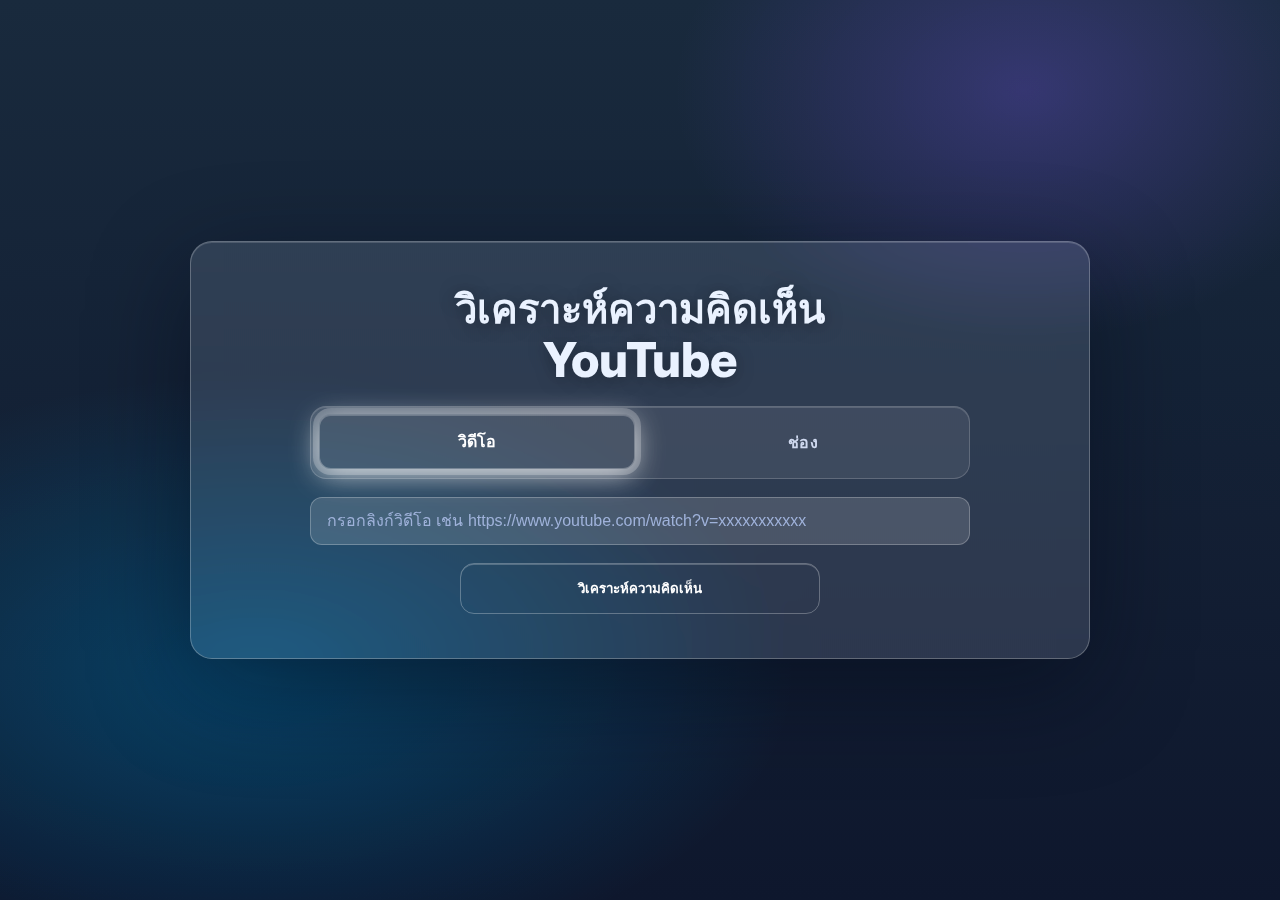
<file: frontend/index.html>
<!DOCTYPE html>
<html lang="th">
<head>
  <meta charset="UTF-8" />
  <meta name="viewport" content="width=device-width, initial-scale=1.0"/>
  <title>วิเคราะห์ความคิดเห็น YouTube</title>

  <link href="https://fonts.googleapis.com/css2?family=Inter:wght@400;700;800&display=swap" rel="stylesheet">
  <link rel="stylesheet" href="/static/css/index.css?v=3">
</head>
<body>
  <!-- ฉากหลัง -->
  <div class="backdrop"></div>

  <main class="page">
    <section class="container">

      <h1 class="app-title">วิเคราะห์ความคิดเห็น<br><span>YouTube</span></h1>

      <div class="segmented-selector" role="tablist" aria-label="เลือกประเภทลิงก์">
        <input type="radio" id="type-video"   name="input_type" value="video"   checked>
        <label for="type-video"   role="tab" aria-selected="true">วิดีโอ</label>

        <input type="radio" id="type-channel" name="input_type" value="channel">
        <label for="type-channel" role="tab" aria-selected="false">ช่อง</label>
      </div>

      <!-- ฟอร์ม -->
      <form id="mainForm" action="/analyze" method="post">
        <!-- ไม่มี label ตัวหนังสือแล้ว ใช้ aria-label แทน -->
        <input
          type="text"
          id="url_input"
          name="input_url"
          placeholder="เช่น https://www.youtube.com/watch?v=xxxxxxxxxxx"
          aria-label="วางลิงก์ YouTube ที่ต้องการ"
          required
          autocomplete="off"
        >

        <input type="hidden" id="analysisModeHidden" name="analysis_mode" value="video">

        <input type="submit" id="submitButton" value="วิเคราะห์ความคิดเห็น">
      </form>

      <div id="errorMessage" class="error-message" aria-live="polite"></div>
    </section>
  </main>

  <!-- Overlay โหลด (เต็มจอเสมอ) -->
  <div id="loadingOverlay" class="loading-overlay" aria-hidden="true">
    <div class="loading-box" role="status" aria-live="polite" aria-atomic="true">
      <div class="spinner"></div>
      <p>กำลังประมวลผล... โปรดรอสักครู่</p>
    </div>
  </div>

  <script src="/static/js/index.js?v=3"></script>
</body>
</html>
</file>
<file: static/css/index.css>
:root{
  --glass-bg: rgba(255,255,255,.12);
  --glass-brd: rgba(255,255,255,.25);
  --ink-1:#eaf2ff; --ink-2:#cfd9ef; --ink-3:#9fb2da;
  --accent:#4da3ff; /* glow */
}

*{ box-sizing:border-box }
html,body{ height:100% }
body{
  margin:0;
  font-family:'Inter',system-ui,-apple-system,Segoe UI,Roboto,sans-serif;
  color:var(--ink-1);
  -webkit-font-smoothing:antialiased;
  -moz-osx-font-smoothing:grayscale;
  overflow-x:hidden;
}

/* ฉากหลัง */
.backdrop{
  position:fixed; inset:0; z-index:-1;
  background:
    radial-gradient(900px 500px at 20% 75%, rgba(0,180,255,.25), transparent 60%),
    radial-gradient(700px 500px at 80% 10%, rgba(140,100,255,.25), transparent 50%),
    linear-gradient(180deg,#1b2a3a 0%, #0f172a 100%);
  filter:saturate(115%);
}

/* กึ่งกลางทั้งหน้า */
.page{
  min-height:100dvh;
  display:grid; place-items:center;
  padding:24px 16px;
}

/* Card (ใส/กระจก) */
.container{
  width:min(900px, 92vw);
  padding:clamp(24px,3.6vw,44px);
  border-radius:22px;
  background:var(--glass-bg);
  border:1px solid var(--glass-brd);
  backdrop-filter: blur(12px) saturate(120%);
  -webkit-backdrop-filter: blur(12px) saturate(120%);
  box-shadow:0 30px 100px rgba(2,8,23,.45), inset 0 1px 0 rgba(255,255,255,.15);
  text-align:center;
}

/* Title */
.app-title{
  margin:0 0 18px;
  font-weight:800;
  font-size:clamp(28px,3.8vw,40px);
  line-height:1.15;
  text-shadow:0 2px 18px rgba(0,0,0,.35);
}
.app-title span{ font-size:clamp(30px,4.6vw,48px) }

/* Segmented selector — สไตล์ใสๆ + สถานะชัด */
.segmented-selector{
  display:flex; align-items:center; gap:10px;
  padding:8px;
  margin:10px auto 18px;
  width:min(660px,100%);
  border-radius:16px;
  background:rgba(255,255,255,.08);
  border:1px solid rgba(255,255,255,.18);
  box-shadow: inset 0 1px 0 rgba(255,255,255,.15);
}
.segmented-selector input[type="radio"]{ position:absolute; opacity:0; pointer-events:none; }
.segmented-selector label{
  flex:1 1 0;
  display:inline-flex; align-items:center; justify-content:center;
  padding:14px 18px; border-radius:12px; cursor:pointer; user-select:none;
  color:var(--ink-2); font-weight:800; letter-spacing:.2px;
  border:1px solid transparent;
  transition:all .18s ease;
  background:transparent;
}
.segmented-selector label:hover{ color:#fff; background:rgba(255,255,255,.07) }
.segmented-selector input[type="radio"]:checked + label{
  color:#fff;
  background: rgba(255,255,255,.06);
  border-color: rgba(255,255,255,.28);
  box-shadow:
     0 6px 28px rgba(255, 255, 255, 0.718),
     inset 0 1px 0 rgba(255,255,255,.22),
     0 0 0 6px rgba(255, 255, 255, 0.227); /* แสดงว่าเลือกอยู่ */
  transform: translateY(-1px);
}

/* Input */
input[type="text"]{
  display:block;
  width:min(660px,100%);
  margin:0 auto 18px;
  padding:14px 16px;
  border-radius:12px;
  border:1px solid var(--glass-brd);
  background:rgba(255,255,255,.14);
  color:var(--ink-1);
  outline:none; font-size:16px;
  transition: box-shadow .15s ease, border-color .15s ease, background .15s ease;
}
input[type="text"]::placeholder{ color:var(--ink-3) }
input[type="text"]:focus{
  border-color: rgba(77,163,255,.7);
  box-shadow: 0 0 0 6px rgba(77,163,255,.18);
  background: rgba(20,30,45,.18);
}

/* ปุ่ม submit — ใสๆ มีลูกเล่น */
#submitButton{
  display:block; width:min(360px,85%); margin:6px auto 0;
  padding:14px 18px; border-radius:14px; cursor:pointer; font-weight:800;
  color:#fff; background:transparent; border:1px solid rgba(255,255,255,.28);
  transition: transform .06s ease, box-shadow .18s ease, filter .18s ease, background .18s ease;
  box-shadow: inset 0 1px 0 rgba(255,255,255,.22);
}
#submitButton:hover{
  background: rgba(255,255,255,.08);
  box-shadow: 0 16px 40px rgba(255, 255, 255, 0.28), inset 0 1px 0 rgba(255,255,255,.22);
  filter: brightness(1.03);
}
#submitButton:active{ transform: translateY(1px) }
#submitButton:disabled{ opacity:.7; cursor:not-allowed; box-shadow:none }

/* Error */
.error-message{
  display:none; margin:16px auto 0; width:min(660px,100%);
  padding:10px 12px; border-radius:12px;
  background:rgba(255,60,60,.12); border:1px solid rgba(255,90,90,.25);
  color:#ffd2d2;
}

/* Loading overlay — เต็มจอเสมอ */
.loading-overlay{
  position:fixed; inset:0; width:100vw; height:100vh;
  display:none; place-items:center; z-index:9999;
  backdrop-filter: blur(8px) saturate(120%);
  -webkit-backdrop-filter: blur(8px) saturate(120%);
  background:rgba(15,23,42,.28);
}
.loading-overlay.show{ display:grid }
.loading-box{
  display:flex; align-items:center; gap:14px; padding:16px 22px; border-radius:14px;
  background:rgba(255,255,255,.12); border:1px solid rgba(255,255,255,.25); color:#fff;
  box-shadow:0 30px 80px rgba(2,8,23,.35), inset 0 1px 0 rgba(255,255,255,.2);
}
.spinner{
  width:46px; height:46px; border-radius:50%;
  border:4px solid rgba(255,255,255,.25); border-top-color:var(--accent);
  animation:spin 1s linear infinite; box-shadow:0 0 18px rgba(77,163,255,.6);
}
@keyframes spin{ to{ transform: rotate(360deg) } }

/* มือถือ */
@media (max-width:640px){
  .segmented-selector{ gap:8px; padding:8px }
  .segmented-selector label{ padding:12px }
}
</file>
